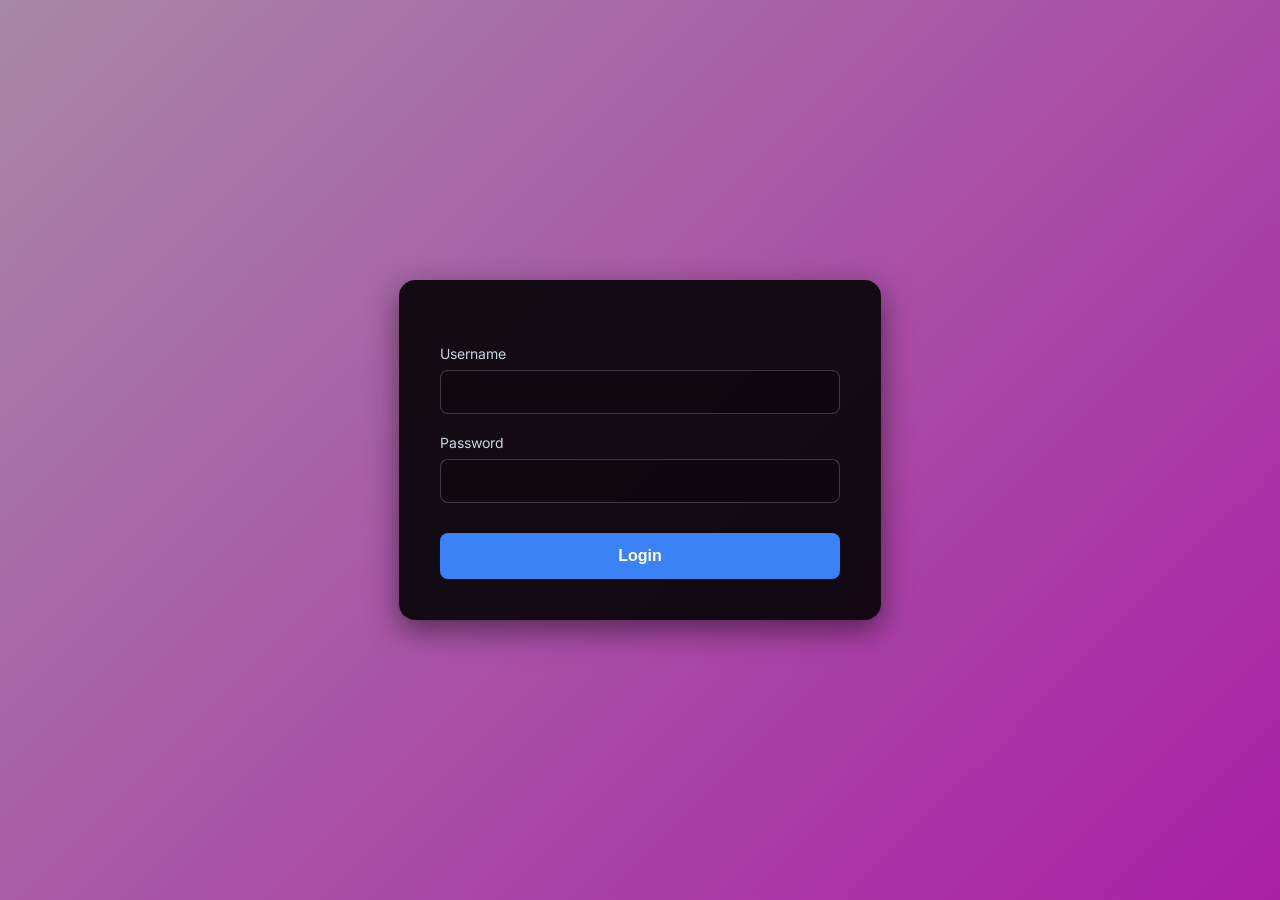
<file: index.html>
<!DOCTYPE html>
<html lang="en">

<head>
	<meta charset="UTF-8">
	<meta name="viewport" content="width=device-width, initial-scale=1.0">
	<title>Login</title>
	<style>
		@import url('https://fonts.googleapis.com/css2?family=Inter:wght@400;600&display=swap');

		body {
			margin: 0;
			padding: 0;
			display: flex;
			align-items: center;
			justify-content: center;
			height: 100vh;
			background: linear-gradient(135deg, #a887a8 0%, #aa1fa6 100%);
			font-family: 'Inter', sans-serif;
			color: #f8fafc;
		}

		.login-container {
			background: rgba(3, 3, 3, 0.897);
			backdrop-filter: blur(12px);
			padding: 40px;
			border-radius: 16px;
			box-shadow: 0 10px 30px rgba(0, 0, 0, 0.5);
			border: 1px solid rgba(65, 19, 19, 0.1);
			width: 100%;
			max-width: 400px;
			text-align: center;
		}

		h2 {
			margin-bottom: 24px;
			font-weight: 600;
			font-size: 1.5rem;
			letter-spacing: 0.5px;
		}

		.input-group {
			margin-bottom: 20px;
			text-align: left;
		}

		.input-group label {
			display: block;
			margin-bottom: 8px;
			font-size: 0.875rem;
			color: #cbd5e1;
		}

		.input-group input {
			width: 100%;
			padding: 12px;
			border-radius: 8px;
			border: 1px solid rgba(255, 255, 255, 0.2);
			background: rgba(0, 0, 0, 0.2);
			color: #fff;
			font-size: 1rem;
			box-sizing: border-box;
			transition: all 0.3s ease;
		}

		.input-group input:focus {
			outline: none;
			border-color: #000000;
			box-shadow: 0 0 10px rgba(59, 130, 246, 0.5);
			background: rgba(0, 0, 0, 0.3);
		}

		.login-btn {
			width: 100%;
			padding: 14px;
			margin-top: 10px;
			border-radius: 8px;
			border: none;
			background: #3b82f6;
			color: #fff;
			font-size: 1rem;
			font-weight: 600;
			cursor: pointer;
			transition: background 0.3s ease, transform 0.1s ease;
		}

		.login-btn:hover {
			background: #2563eb;
		}

		.login-btn:active {
			transform: scale(0.98);
		}

		.error-message {
			color: #ef4444;
			font-size: 0.875rem;
			margin-top: 16px;
			display: none;
			background: rgba(239, 68, 68, 0.1);
			padding: 10px;
			border-radius: 6px;
			border: 1px solid rgba(239, 68, 68, 0.2);
		}

		.sweet-overlay {
			display: none;
			position: fixed;
			inset: 0;
			background: rgba(0,0,0,0.75);
			backdrop-filter: blur(6px);
			z-index: 999;
			align-items: center;
			justify-content: center;
		}
		.sweet-overlay.show {
			display: flex;
		}
		.sweet-box {
			background: rgba(20, 10, 30, 0.95);
			border: 1px solid rgba(255, 105, 180, 0.4);
			border-radius: 20px;
			padding: 36px 32px;
			max-width: 360px;
			width: 90%;
			text-align: center;
			box-shadow: 0 0 40px rgba(255, 105, 180, 0.3);
			animation: popIn 0.4s cubic-bezier(0.175, 0.885, 0.32, 1.275);
		}
		@keyframes popIn {
			from { transform: scale(0.7); opacity: 0; }
			to   { transform: scale(1);   opacity: 1; }
		}
		.sweet-emoji {
			font-size: 2.5rem;
			margin-bottom: 14px;
		}
		.sweet-msg {
			font-size: 1.05rem;
			line-height: 1.6;
			color: #fce4ff;
			margin-bottom: 24px;
			font-style: italic;
		}
		.ask-btn {
			padding: 12px 28px;
			border-radius: 30px;
			border: none;
			background: linear-gradient(135deg, #ff69b4, #a855f7);
			color: #fff;
			font-size: 1rem;
			font-weight: 600;
			cursor: pointer;
			transition: transform 0.2s ease, box-shadow 0.2s ease;
			box-shadow: 0 4px 20px rgba(255, 105, 180, 0.5);
		}
		.ask-btn:hover {
			transform: scale(1.06);
			box-shadow: 0 6px 28px rgba(255, 105, 180, 0.7);
		}
	</style>
</head>

<body>

	<!-- Sweet message overlay after 2 wrong attempts -->
	<div class="sweet-overlay" id="sweetOverlay">
		<div class="sweet-box">
			<div class="sweet-emoji">😄💕</div>
			<p class="sweet-msg">"Innikku un day, so unna tease pannama irukken... just today!"</p>
			<button class="ask-btn" onclick="location.reload()">Ask your brother 🤙</button>
		</div>
	</div>

	<div class="login-container">
		<h2></h2>
		<form id="loginForm">
			<div class="input-group">
				<label for="username">Username</label>
				<input type="text" id="username" required autocomplete="off">
			</div>
			<div class="input-group">
				<label for="password">Password</label>
				<input type="password" id="password" required autocomplete="off">
			</div>
			<button type="submit" class="login-btn">Login</button>
			<div id="errorMessage" class="error-message">Invalid username or password</div>
		</form>
	</div>

	<script>
		let failCount = 0;

		document.getElementById('loginForm').addEventListener('submit', function (e) {
			e.preventDefault();
			const user = document.getElementById('username').value;
			const pass = document.getElementById('password').value;

			if (user === 'simley_girl' && pass === 'Rohini') {
				document.body.style.transition = 'opacity 1s ease-in-out';
				document.body.style.opacity = '0';
				setTimeout(() => {
					window.location.href = 'cake.html';
				}, 1000);
			} else {
				failCount++;
				if (failCount >= 2) {
					// Show sweet teasing overlay
					document.getElementById('sweetOverlay').classList.add('show');
				} else {
					const errorEl = document.getElementById('errorMessage');
					errorEl.style.display = 'block';
					setTimeout(() => { errorEl.style.display = 'none'; }, 3000);
				}
			}
		});
	</script>
</body>

</html>
</file>
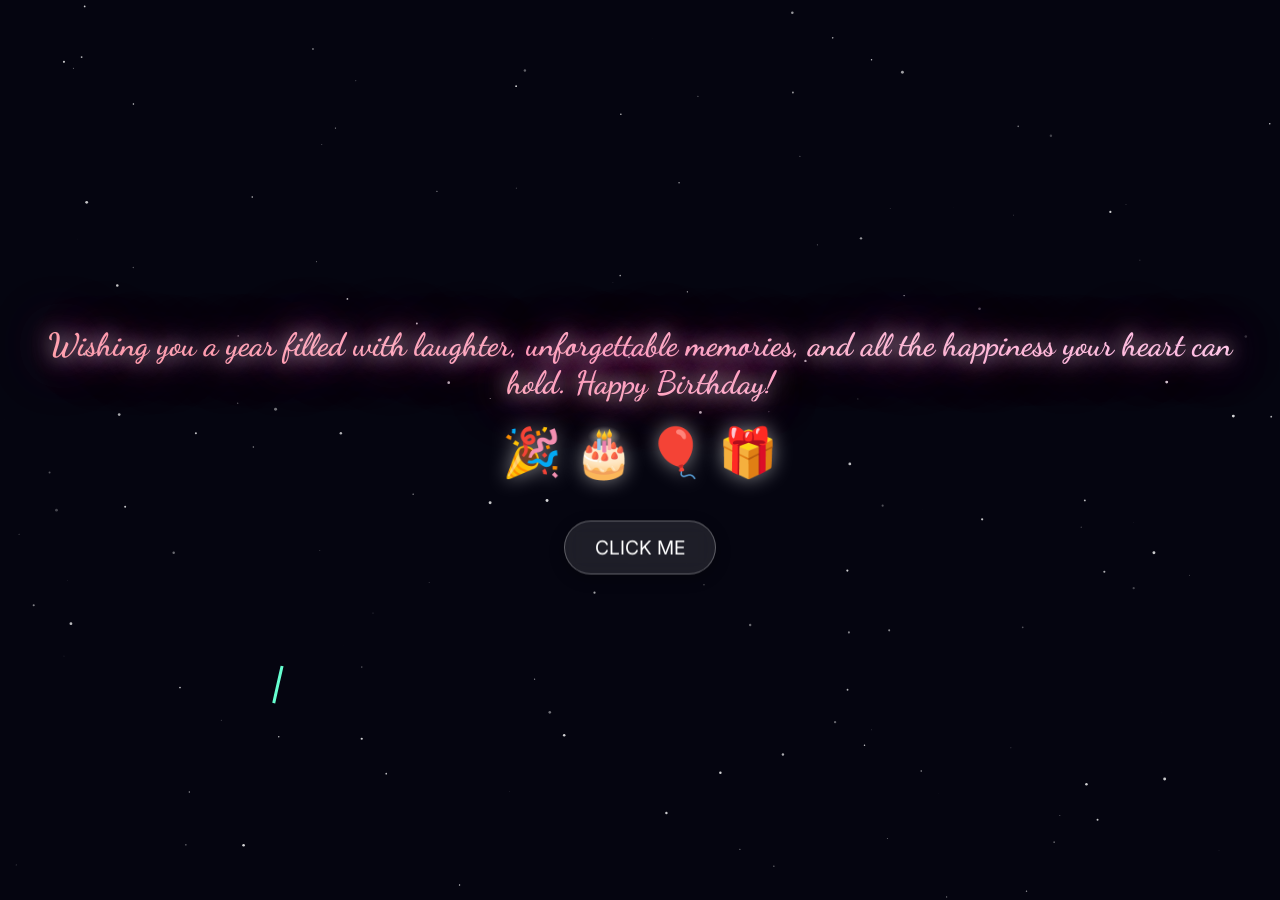
<file: birthday.html>
<!DOCTYPE html>
<html lang="en">

<head>
    <meta charset="UTF-8">
    <meta name="viewport" content="width=device-width, initial-scale=1.0">
    <title>Happy Birthday!</title>
    <style>
        @import url('https://fonts.googleapis.com/css2?family=Dancing+Script:wght@700&family=Inter:wght@400;600&display=swap');

        body,
        html {
            margin: 0;
            padding: 0;
            width: 100%;
            height: 100%;
            background-color: #050510;
            overflow: hidden;
            font-family: 'Inter', sans-serif;
            color: white;
            opacity: 0;
            animation: fadeIn 1.5s ease-in-out forwards;
        }

        @keyframes fadeIn {
            to {
                opacity: 1;
            }
        }

        canvas {
            display: block;
            position: absolute;
            top: 0;
            left: 0;
            z-index: 1;
        }

        .content {
            position: absolute;
            top: 50%;
            left: 50%;
            transform: translate(-50%, -50%);
            z-index: 2;
            text-align: center;
            pointer-events: none;
            width: 100%;
        }

        .title {
            font-family: 'Dancing Script', cursive;
            font-size: 2rem;
            margin: 0;
            text-shadow: 0 0 20px rgba(255, 255, 255, 0.8), 0 0 40px rgba(255, 105, 180, 0.8), 0 0 60px rgba(255, 105, 180, 0.6);
            animation: float 4s ease-in-out infinite, pulse 3s infinite alternate;
            background: -webkit-linear-gradient(45deg, #ff9a9e 0%, #fecfef 99%, #fecfef 100%);
            -webkit-background-clip: text;
            -webkit-text-fill-color: transparent;
            padding: 0 20px;
        }

        .emojis {
            font-size: 3rem;
            margin-top: 20px;
            text-shadow: 0 0 20px rgba(255, 255, 255, 0.5);
            animation: float 4s ease-in-out infinite reverse;
        }

        @keyframes float {
            0% {
                transform: translateY(0px);
            }

            50% {
                transform: translateY(-15px);
            }

            100% {
                transform: translateY(0px);
            }
        }

        @keyframes pulse {
            0% {
                filter: brightness(1);
            }

            100% {
                filter: brightness(1.3);
            }
        }

        .btn-continue {
            pointer-events: auto;
            margin-top: 40px;
            display: inline-block;
            padding: 14px 30px;
            font-size: 1.2rem;
            color: #fff;
            background: rgba(255, 255, 255, 0.1);
            border: 1px solid rgba(255, 255, 255, 0.3);
            border-radius: 30px;
            text-decoration: none;
            backdrop-filter: blur(10px);
            transition: all 0.3s ease;
            box-shadow: 0 4px 15px rgba(0, 0, 0, 0.3);
            opacity: 0;
            animation: fadeInBtn 1s ease-in-out 3s forwards;
        }

        .btn-continue:hover {
            background: rgba(255, 255, 255, 0.2);
            transform: scale(1.05);
            box-shadow: 0 0 20px rgba(255, 255, 255, 0.4);
        }

        @keyframes fadeInBtn {
            to {
                opacity: 1;
            }
        }

        @media (max-width: 768px) {
            .title {
                font-size: 2rem;
            }

            .emojis {
                font-size: 2rem;
            }
        }
    </style>
</head>

<body>

    <canvas id="fireworksCanvas"></canvas>

    <div class="content">
        <h1 class="title">Wishing you a year filled with laughter, unforgettable memories, and all the happiness your
            heart can hold. Happy Birthday!</h1>
        <div class="emojis">🎉 🎂 🎈 🎁</div>
        <a href="carousel.html" class="btn-continue">CLICK ME</a>
    </div>

    <script>
        const canvas = document.getElementById('fireworksCanvas');
        const ctx = canvas.getContext('2d', { alpha: false });
        let width, height;

        function resize() {
            width = window.innerWidth;
            height = window.innerHeight;
            canvas.width = width;
            canvas.height = height;
        }
        window.addEventListener('resize', resize);
        resize();

        // Stars
        const stars = [];
        for (let i = 0; i < 150; i++) {
            stars.push({
                x: Math.random() * width,
                y: Math.random() * height,
                r: Math.random() * 1.5,
                alpha: Math.random(),
                speed: Math.random() * 0.02
            });
        }

        function drawStars() {
            ctx.fillStyle = '#050510';
            ctx.fillRect(0, 0, width, height); // Clear screen with sky color

            ctx.save();
            stars.forEach(star => {
                star.alpha += star.speed;
                if (star.alpha > 1 || star.alpha < 0) star.speed = -star.speed;

                ctx.beginPath();
                ctx.arc(star.x, star.y, star.r, 0, Math.PI * 2);
                ctx.fillStyle = `rgba(255, 255, 255, ${Math.abs(Math.sin(star.alpha))})`;
                ctx.fill();
            });
            ctx.restore();
        }

        // Fireworks
        const fireworks = [];
        const particles = [];

        class Firework {
            constructor() {
                this.x = Math.random() * width;
                this.y = height;
                this.targetY = height * 0.1 + Math.random() * (height * 0.4);
                this.speed = 8 + Math.random() * 6;
                this.angle = -Math.PI / 2 + (Math.random() - 0.5) * 0.5;
                this.vx = Math.cos(this.angle) * this.speed;
                this.vy = Math.sin(this.angle) * this.speed;
                this.color = `hsl(${Math.random() * 360}, 100%, 70%)`;
                this.trail = [];
                this.exploded = false;
            }

            update() {
                this.trail.push({ x: this.x, y: this.y });
                if (this.trail.length > 5) this.trail.shift();

                this.x += this.vx;
                this.y += this.vy;
                this.vy += 0.15; // Gravity

                if (this.vy >= 0 || this.y <= this.targetY) {
                    this.exploded = true;
                    this.explode();
                }
            }

            draw() {
                ctx.beginPath();
                if (this.trail.length > 0) {
                    ctx.moveTo(this.trail[0].x, this.trail[0].y);
                    for (let i = 1; i < this.trail.length; i++) {
                        ctx.lineTo(this.trail[i].x, this.trail[i].y);
                    }
                }
                ctx.strokeStyle = this.color;
                ctx.lineWidth = 3;
                ctx.stroke();
            }

            explode() {
                const count = 80 + Math.random() * 60;
                for (let i = 0; i < count; i++) {
                    particles.push(new Particle(this.x, this.y, this.color));
                }
            }
        }

        class Particle {
            constructor(x, y, color) {
                this.x = x;
                this.y = y;
                this.trail = [];
                const angle = Math.random() * Math.PI * 2;
                const speed = Math.random() * 8 + 2;
                this.vx = Math.cos(angle) * speed;
                this.vy = Math.sin(angle) * speed;
                this.color = color;
                this.alpha = 1;
                this.decay = 0.01 + Math.random() * 0.02;
                this.friction = 0.95;
                this.gravity = 0.2;
            }

            update() {
                this.trail.push({ x: this.x, y: this.y });
                if (this.trail.length > 6) this.trail.shift();

                this.vx *= this.friction;
                this.vy *= this.friction;
                this.vy += this.gravity;
                this.x += this.vx;
                this.y += this.vy;
                this.alpha -= this.decay;
            }

            draw() {
                ctx.globalCompositeOperation = 'lighter';
                ctx.beginPath();
                if (this.trail.length > 0) {
                    ctx.moveTo(this.trail[0].x, this.trail[0].y);
                    for (let i = 1; i < this.trail.length; i++) {
                        ctx.lineTo(this.trail[i].x, this.trail[i].y);
                    }
                }
                ctx.strokeStyle = `rgba(${this.hexToRgb(this.color)}, ${this.alpha})`;
                ctx.lineWidth = 2;
                ctx.stroke();
                ctx.globalCompositeOperation = 'source-over';
            }

            hexToRgb(hsl) {
                // Since color is HSL string, we can just use the HSL in rgba by passing alpha differently,
                // but canvas strokeStyle accepts hsla directly! Let's modify:
                return this.color.replace(')', `, ${this.alpha})`).replace('hsl', 'hsla');
            }
        }

        function loop() {
            requestAnimationFrame(loop);

            // Draw background and stars
            drawStars();

            // Randomly launch fireworks
            if (Math.random() < 0.05 && fireworks.length < 5) {
                fireworks.push(new Firework());
            }

            for (let i = fireworks.length - 1; i >= 0; i--) {
                fireworks[i].update();
                fireworks[i].draw();
                if (fireworks[i].exploded) {
                    fireworks.splice(i, 1);
                }
            }

            for (let i = particles.length - 1; i >= 0; i--) {
                particles[i].update();
                // Custom draw for particles to use hsla
                ctx.globalCompositeOperation = 'lighter';
                ctx.beginPath();
                if (particles[i].trail.length > 0) {
                    ctx.moveTo(particles[i].trail[0].x, particles[i].trail[0].y);
                    for (let j = 1; j < particles[i].trail.length; j++) {
                        ctx.lineTo(particles[i].trail[j].x, particles[i].trail[j].y);
                    }
                }
                const colorBase = particles[i].color.substring(4, particles[i].color.length - 1);
                ctx.strokeStyle = `hsla(${colorBase}, ${particles[i].alpha})`;
                ctx.lineWidth = 2.5;
                ctx.stroke();
                ctx.globalCompositeOperation = 'source-over';

                if (particles[i].alpha <= 0) {
                    particles.splice(i, 1);
                }
            }
        }

        loop();
    </script>
</body>

</html>
</file>
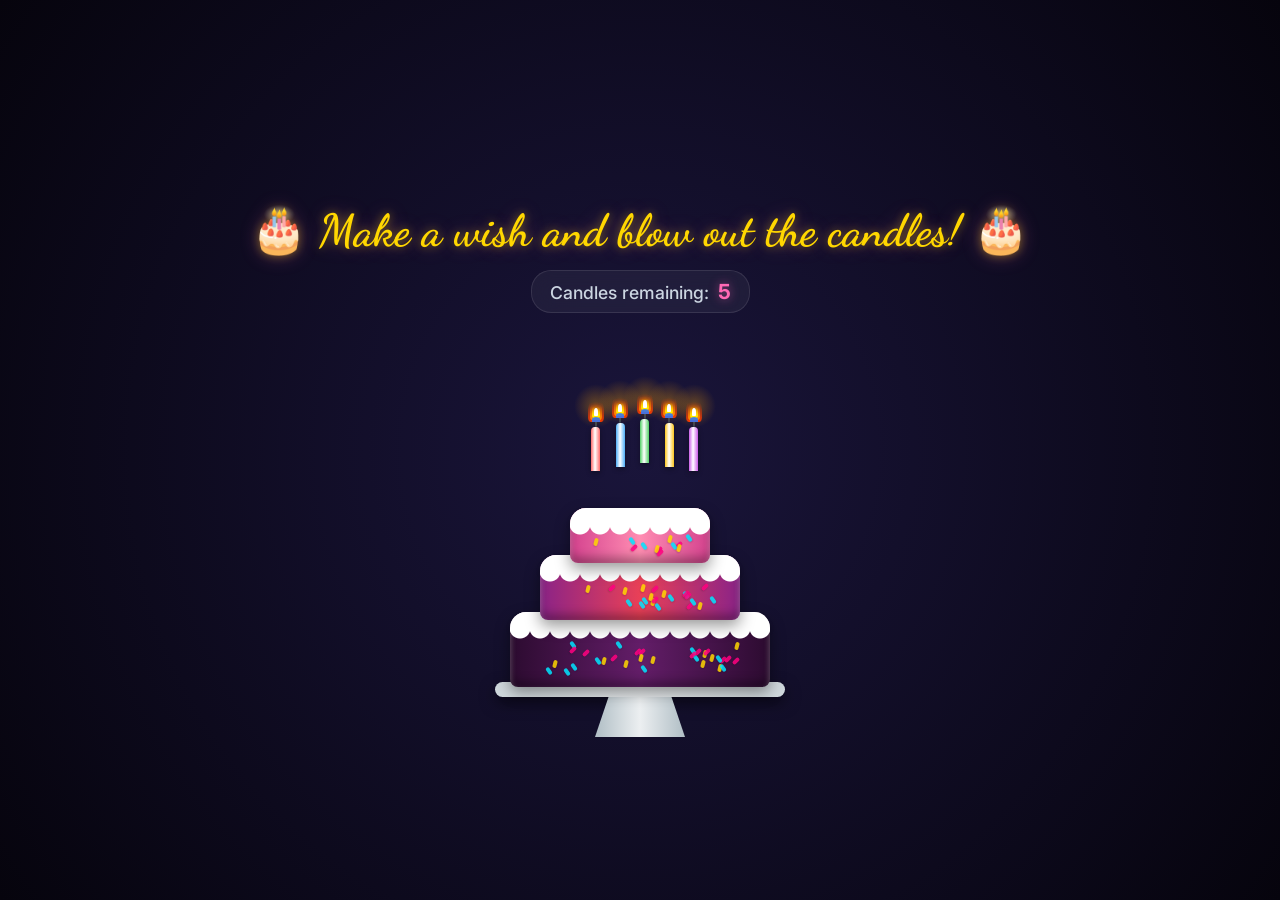
<file: cake.html>
<!DOCTYPE html>
<html lang="en">

<head>
    <meta charset="UTF-8">
    <meta name="viewport" content="width=device-width, initial-scale=1.0">
    <title>🎂 Make a Wish! 🎂</title>
    <meta name="description" content="Make a wish and blow out the candles on your virtual birthday cake! Click or touch the flames to extinguish them.">
    <link rel="stylesheet" href="cake.css">
</head>

<body>
    <main class="cake-page" id="main-content">
        <header class="header" id="page-header">
            <h1 class="title" id="cake-heading">🎂 Make a wish and blow out the candles! 🎂</h1>
            <div class="counter-display" id="counter-box">
                Candles remaining: <span id="lit-count">0</span>
            </div>
        </header>

        <section class="cake-area" id="interactive-cake-area" aria-label="Birthday Cake">
            <div class="cake" id="birthday-cake">
                
                <!-- Top Tier of the Cake -->
                <div class="cake-tier tier-top" id="tier-3">
                    <div class="frosting"></div>
                    <div class="sprinkles-container" id="sprinkles-top"></div>
                    <!-- Container for dynamically generated candles -->
                    <div class="candles-container" id="candles-container"></div>
                </div>

                <!-- Middle Tier of the Cake -->
                <div class="cake-tier tier-middle" id="tier-2">
                    <div class="frosting"></div>
                    <div class="sprinkles-container" id="sprinkles-middle"></div>
                </div>

                <!-- Bottom Tier of the Cake -->
                <div class="cake-tier tier-bottom" id="tier-1">
                    <div class="frosting"></div>
                    <div class="sprinkles-container" id="sprinkles-bottom"></div>
                </div>

            </div>
            
            <!-- Cake Stand base -->
            <div class="cake-stand" id="cake-base-stand"></div>
        </section>
    </main>

    <script>
        document.addEventListener('DOMContentLoaded', () => {
            // Configuration: Make the number of candles easy to change
            const CANDLE_COUNT = 5;

            const candlesContainer = document.getElementById('candles-container');
            const litCountDisplay = document.getElementById('lit-count');

            let remainingLit = CANDLE_COUNT;
            litCountDisplay.textContent = remainingLit;

            // Generate sprinkles dynamically on all cake tiers
            const generateSprinkles = (containerId, count) => {
                const container = document.getElementById(containerId);
                if (!container) return;
                for (let i = 0; i < count; i++) {
                    const sprinkle = document.createElement('div');
                    sprinkle.className = 'sprinkle';
                    sprinkle.style.left = `${Math.random() * 80 + 10}%`;
                    sprinkle.style.top = `${Math.random() * 50 + 25}%`;
                    container.appendChild(sprinkle);
                }
            };

            generateSprinkles('sprinkles-top', 12);
            generateSprinkles('sprinkles-middle', 22);
            generateSprinkles('sprinkles-bottom', 32);

            // Palette of colorful candle body themes
            const candleColors = [
                '#ff6b6b', // Coral
                '#4dadf7', // Blue
                '#51cf66', // Green
                '#fcc419', // Yellow
                '#cc5de8', // Purple
                '#ff922b', // Orange
            ];

            // Build and position candles on the top tier surface
            for (let i = 0; i < CANDLE_COUNT; i++) {
                const candle = document.createElement('div');
                candle.className = 'candle';
                candle.id = `candle-${i + 1}`;

                // Positioning calculation to space candles evenly in a realistic 3D arc
                let leftPercent;
                if (CANDLE_COUNT === 1) {
                    leftPercent = 50;
                } else {
                    leftPercent = 15 + (70 / (CANDLE_COUNT - 1)) * i;
                }

                // Create a slight curved vertical offset for a round, volumetric appearance
                const mid = (CANDLE_COUNT - 1) / 2;
                const distanceFromCenter = Math.abs(i - mid);
                // Lower the outer candles slightly (up to 8px) to match the ellipse curvature
                const verticalOffset = distanceFromCenter * (8 / (mid || 1));

                candle.style.left = `${leftPercent}%`;
                // Position candles slightly higher than the top border of the top tier, matching the arc
                candle.style.bottom = `${45 - verticalOffset}px`;

                // Assign random pastel colors from the palette to the candle bodies
                const themeColor = candleColors[i % candleColors.length];
                candle.style.setProperty('--candle-color', themeColor);

                // Create candle inner components: flame with glowing layers, wick, and smoke puff element
                candle.innerHTML = `
                    <div class="flame" id="flame-${i + 1}" role="button" aria-label="Candle flame ${i + 1}, click to extinguish">
                        <div class="flame-red"></div>
                        <div class="flame-orange"></div>
                        <div class="flame-yellow"></div>
                        <div class="flame-white"></div>
                        <div class="flame-blue"></div>
                    </div>
                    <div class="wick" id="wick-${i + 1}"></div>
                    <div class="smoke" id="smoke-${i + 1}"></div>
                `;

                const flame = candle.querySelector('.flame');
                const smoke = candle.querySelector('.smoke');

                // Function to extinguish the candle
                const extinguish = () => {
                    if (flame.classList.contains('extinguished')) return;

                    // Add transition classes and disable touch/click events
                    flame.classList.add('extinguished');
                    flame.style.pointerEvents = 'none';
                    smoke.classList.add('active');

                    // Decrement counting state
                    remainingLit--;
                    litCountDisplay.textContent = remainingLit;

                    // Check if all candles are blown out
                    if (remainingLit === 0) {
                        setTimeout(() => {
                            window.location.href = "birthday.html";
                        }, 1000);
                    }
                };

                // Add event listeners for modern responsive touch and mouse inputs
                flame.addEventListener('click', extinguish);
                flame.addEventListener('touchstart', (event) => {
                    event.preventDefault(); // Prevents double click on mobile devices
                    extinguish();
                });

                candlesContainer.appendChild(candle);
            }
        });
    </script>
</body>

</html>
</file>
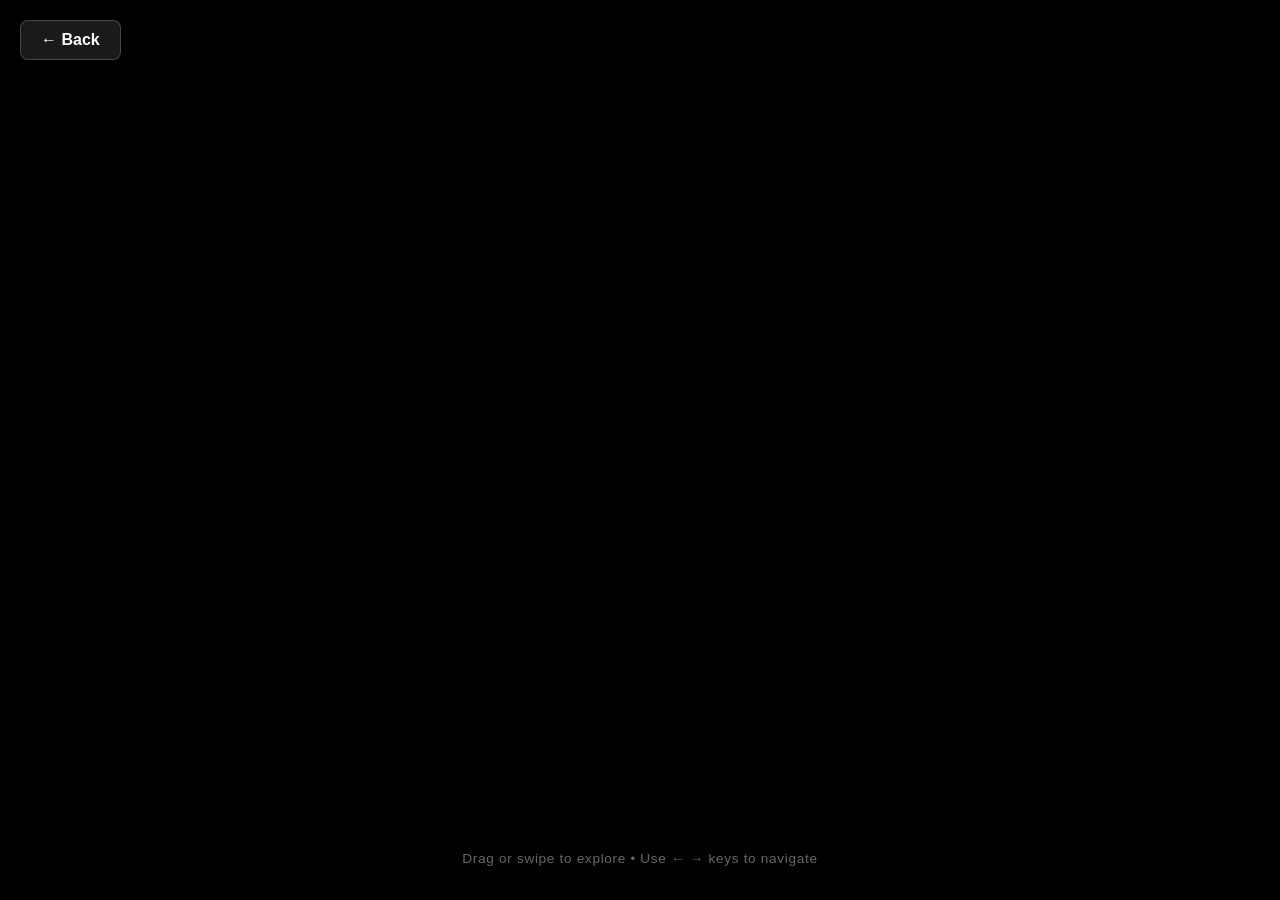
<file: circle.html>
<!DOCTYPE html>
<html lang="en">

<head>
  <meta charset="UTF-8">
  <meta name="viewport" content="width=device-width, initial-scale=1.0">
  <title>Circular Gallery</title>
  <link rel="stylesheet" href="circle.css">
  <style>
    body,
    html {
      margin: 0;
      padding: 0;
      width: 100%;
      height: 100%;
      overflow: hidden;
      background-color: #000;
      font-family: sans-serif;
    }

    .circular-gallery {
      width: 100%;
      height: 100%;
      outline: none;
    }


    .back-btn {
      position: absolute;
      top: 20px;
      left: 20px;
      padding: 10px 20px;
      background: rgba(255, 255, 255, 0.1);
      color: #fff;
      text-decoration: none;
      border-radius: 8px;
      font-family: sans-serif;
      font-weight: 600;
      backdrop-filter: blur(5px);
      border: 1px solid rgba(255, 255, 255, 0.2);
      transition: all 0.3s ease;
      z-index: 1000;
      font-size: 1rem;
    }

    .back-btn:hover {
      background: rgba(255, 255, 255, 0.25);
      box-shadow: 0 0 16px rgba(255, 255, 255, 0.2);
    }

    .hint-label {
      position: absolute;
      bottom: 20px;
      left: 50%;
      transform: translateX(-50%);
      color: rgba(255, 255, 255, 0.4);
      font-size: 0.85rem;
      pointer-events: none;
      z-index: 1000;
      letter-spacing: 0.05em;
    }

    /* Mobile responsive */
    @media (max-width: 768px) {
      .back-btn {
        top: 12px;
        left: 12px;
        padding: 8px 14px;
        font-size: 0.85rem;
      }

      .hint-label {
        font-size: 0.75rem;
        bottom: 14px;
      }
    }

    @media (max-width: 480px) {
      .back-btn {
        top: 10px;
        left: 10px;
        padding: 6px 12px;
        font-size: 0.8rem;
      }
    }
  </style>
</head>

<body>
  <a href="carousel.html" class="back-btn">&#8592; Back</a>
  <div id="gallery" class="circular-gallery" tabindex="0" role="region"
    aria-label="Circular image gallery. Use left and right arrow keys to navigate."></div>
  <p class="hint-label">Drag or swipe to explore &bull; Use ← → keys to navigate</p>

  <script type="module">
    import { Camera, Mesh, Plane, Program, Renderer, Texture, Transform } from 'https://esm.sh/ogl@1.0.11';

    function debounce(func, wait) {
      let timeout;
      return function (...args) {
        clearTimeout(timeout);
        timeout = setTimeout(() => func.apply(this, args), wait);
      };
    }

    function lerp(p1, p2, t) {
      return p1 + (p2 - p1) * t;
    }

    function autoBind(instance) {
      const proto = Object.getPrototypeOf(instance);
      Object.getOwnPropertyNames(proto).forEach(key => {
        if (key !== 'constructor' && typeof instance[key] === 'function') {
          instance[key] = instance[key].bind(instance);
        }
      });
    }

    const DEFAULT_FONT = 'bold 30px Figtree';
    const DEFAULT_FONT_URL = 'https://fonts.googleapis.com/css2?family=Figtree:wght@400;700&display=swap';

    function deriveFontFamilyFromUrl(url) {
      const fileName = (url.split('/').pop() || 'custom-font').split('?')[0];
      const base = fileName.replace(/\.(woff2?|ttf|otf|eot)$/i, '');
      return base.replace(/[^a-zA-Z0-9-_ ]/g, '').trim() || 'CircularGalleryFont';
    }

    async function loadFontFromStylesheet(url) {
      const response = await fetch(url);
      if (!response.ok) throw new Error(`Failed to fetch font stylesheet (${response.status})`);
      const cssText = await response.text();
      const faceBlocks = cssText.match(/@font-face\s*{[^}]*}/g) || [];
      let family = null;
      const fontFaces = [];
      for (const block of faceBlocks) {
        const familyMatch = block.match(/font-family:\s*['"]?([^;'"]+)['"]?/);
        const urlMatch = block.match(/url\(\s*['"]?([^'")]+)['"]?\s*\)/);
        if (!familyMatch || !urlMatch) continue;
        family = familyMatch[1].trim();
        const descriptors = {};
        const weightMatch = block.match(/font-weight:\s*([^;]+);/);
        const styleMatch = block.match(/font-style:\s*([^;]+);/);
        const rangeMatch = block.match(/unicode-range:\s*([^;]+);/);
        if (weightMatch) descriptors.weight = weightMatch[1].trim();
        if (styleMatch) descriptors.style = styleMatch[1].trim();
        if (rangeMatch) descriptors.unicodeRange = rangeMatch[1].trim();
        fontFaces.push(new FontFace(family, `url(${urlMatch[1]})`, descriptors));
      }
      if (!family) throw new Error('No @font-face rule found in the stylesheet');
      await Promise.allSettled(
        fontFaces.map(async face => {
          await face.load();
          document.fonts.add(face);
        })
      );
      return family;
    }

    async function loadFontFromFile(url) {
      const family = deriveFontFamilyFromUrl(url);
      const fontFace = new FontFace(family, `url(${url})`);
      await fontFace.load();
      document.fonts.add(fontFace);
      return family;
    }

    async function loadCustomFont(fontUrl) {
      const isStylesheet = fontUrl.includes('fonts.googleapis.com') || /\.css(\?.*)?$/i.test(fontUrl);
      return isStylesheet ? loadFontFromStylesheet(fontUrl) : loadFontFromFile(fontUrl);
    }

    async function resolveFont(font, fontUrl) {
      const effectiveUrl = fontUrl || (font === DEFAULT_FONT ? DEFAULT_FONT_URL : null);
      if (!effectiveUrl) {
        if (document.fonts && document.fonts.load) {
          try {
            await document.fonts.load(font);
            await document.fonts.ready;
          } catch { }
        }
        return font;
      }
      try {
        const family = await loadCustomFont(effectiveUrl);
        const sizeMatch = font.match(/^\s*(.*?\d+px)/);
        const prefix = sizeMatch ? sizeMatch[1].trim() : 'bold 30px';
        const resolved = `${prefix} "${family}"`;
        if (document.fonts && document.fonts.load) {
          try {
            await document.fonts.load(resolved);
          } catch { }
        }
        return resolved;
      } catch (error) {
        console.error('CircularGallery: unable to load font', error);
        return font;
      }
    }

    function getFontSize(font) {
      const match = font.match(/(\d+)px/);
      return match ? parseInt(match[1], 10) : 30;
    }

    function createTextTexture(gl, text, font = 'bold 30px monospace', color = 'black') {
      const canvas = document.createElement('canvas');
      const context = canvas.getContext('2d');
      context.font = font;
      const metrics = context.measureText(text);
      const textWidth = Math.ceil(metrics.width);
      const textHeight = Math.ceil(getFontSize(font) * 1.2);
      canvas.width = textWidth + 20;
      canvas.height = textHeight + 20;
      context.font = font;
      context.fillStyle = color;
      context.textBaseline = 'middle';
      context.textAlign = 'center';
      context.clearRect(0, 0, canvas.width, canvas.height);
      context.fillText(text, canvas.width / 2, canvas.height / 2);
      const texture = new Texture(gl, { generateMipmaps: false });
      texture.image = canvas;
      return { texture, width: canvas.width, height: canvas.height };
    }

    class Title {
      constructor({ gl, plane, renderer, text, textColor = '#545050', font = '30px sans-serif' }) {
        autoBind(this);
        this.gl = gl;
        this.plane = plane;
        this.renderer = renderer;
        this.text = text;
        this.textColor = textColor;
        this.font = font;
        this.createMesh();
      }
      createMesh() {
        const { texture, width, height } = createTextTexture(this.gl, this.text, this.font, this.textColor);
        const geometry = new Plane(this.gl);
        const program = new Program(this.gl, {
          vertex: `
            attribute vec3 position;
            attribute vec2 uv;
            uniform mat4 modelViewMatrix;
            uniform mat4 projectionMatrix;
            varying vec2 vUv;
            void main() {
              vUv = uv;
              gl_Position = projectionMatrix * modelViewMatrix * vec4(position, 1.0);
            }
          `,
          fragment: `
            precision highp float;
            uniform sampler2D tMap;
            varying vec2 vUv;
            void main() {
              vec4 color = texture2D(tMap, vUv);
              if (color.a < 0.1) discard;
              gl_FragColor = color;
            }
          `,
          uniforms: { tMap: { value: texture } },
          transparent: true
        });
        this.mesh = new Mesh(this.gl, { geometry, program });
        const aspect = width / height;
        const textHeight = this.plane.scale.y * 0.15;
        const textWidth = textHeight * aspect;
        this.mesh.scale.set(textWidth, textHeight, 1);
        this.mesh.position.y = -this.plane.scale.y * 0.5 - textHeight * 0.5 - 0.05;
        this.mesh.setParent(this.plane);
      }
    }

    class Media {
      constructor({ geometry, gl, image, index, length, renderer, scene, screen, text, viewport, bend, textColor, borderRadius = 0, font }) {
        this.extra = 0;
        this.geometry = geometry;
        this.gl = gl;
        this.image = image;
        this.index = index;
        this.length = length;
        this.renderer = renderer;
        this.scene = scene;
        this.screen = screen;
        this.text = text;
        this.viewport = viewport;
        this.bend = bend;
        this.textColor = textColor;
        this.borderRadius = borderRadius;
        this.font = font;
        this.createShader();
        this.createMesh();
        this.createTitle();
        this.onResize();
      }
      createShader() {
        const texture = new Texture(this.gl, { generateMipmaps: true });
        this.program = new Program(this.gl, {
          depthTest: false,
          depthWrite: false,
          vertex: `
            precision highp float;
            attribute vec3 position;
            attribute vec2 uv;
            uniform mat4 modelViewMatrix;
            uniform mat4 projectionMatrix;
            uniform float uTime;
            uniform float uSpeed;
            varying vec2 vUv;
            void main() {
              vUv = uv;
              vec3 p = position;
              p.z = (sin(p.x * 4.0 + uTime) * 1.5 + cos(p.y * 2.0 + uTime) * 1.5) * (0.1 + uSpeed * 0.5);
              gl_Position = projectionMatrix * modelViewMatrix * vec4(p, 1.0);
            }
          `,
          fragment: `
            precision highp float;
            uniform vec2 uImageSizes;
            uniform vec2 uPlaneSizes;
            uniform sampler2D tMap;
            uniform float uBorderRadius;
            uniform float uHover;
            varying vec2 vUv;
            
            float roundedBoxSDF(vec2 p, vec2 b, float r) {
              vec2 d = abs(p) - b;
              return length(max(d, vec2(0.0))) + min(max(d.x, d.y), 0.0) - r;
            }
            
            void main() {
              vec2 ratio = vec2(
                min((uPlaneSizes.x / uPlaneSizes.y) / (uImageSizes.x / uImageSizes.y), 1.0),
                min((uPlaneSizes.y / uPlaneSizes.x) / (uImageSizes.y / uImageSizes.x), 1.0)
              );
              vec2 uv = vec2(
                vUv.x * ratio.x + (1.0 - ratio.x) * 0.5,
                vUv.y * ratio.y + (1.0 - ratio.y) * 0.5
              );
              vec4 color = texture2D(tMap, uv);
              
              // Hover: brighten image and add warm color tint
              vec3 hoverColor = color.rgb * (1.0 + uHover * 0.45);
              hoverColor += vec3(uHover * 0.08, uHover * 0.04, uHover * 0.0);
              
              // Glow edge on hover
              float edgeDist = roundedBoxSDF(vUv - 0.5, vec2(0.5 - uBorderRadius - 0.01), uBorderRadius);
              float glowAlpha = smoothstep(0.02, 0.0, edgeDist) * uHover * 0.7;
              hoverColor = mix(hoverColor, vec3(1.0, 0.85, 0.4), glowAlpha);
              
              float d = roundedBoxSDF(vUv - 0.5, vec2(0.5 - uBorderRadius), uBorderRadius);
              float edgeSmooth = 0.002;
              float alpha = 1.0 - smoothstep(-edgeSmooth, edgeSmooth, d);
              
              gl_FragColor = vec4(hoverColor, alpha);
            }
          `,
          uniforms: {
            tMap: { value: texture },
            uPlaneSizes: { value: [0, 0] },
            uImageSizes: { value: [0, 0] },
            uSpeed: { value: 0 },
            uTime: { value: 100 * Math.random() },
            uBorderRadius: { value: this.borderRadius },
            uHover: { value: 0 }
          },
          transparent: true
        });
        const img = new Image();
        if (this.image.startsWith('http')) {
          img.crossOrigin = 'anonymous';
        }
        img.src = this.image;
        img.onload = () => {
          texture.image = img;
          this.program.uniforms.uImageSizes.value = [img.naturalWidth, img.naturalHeight];
        };
      }
      createMesh() {
        this.plane = new Mesh(this.gl, {
          geometry: this.geometry,
          program: this.program
        });
        this.plane.setParent(this.scene);
      }
      createTitle() {
        if (!this.text) return;
        this.title = new Title({
          gl: this.gl,
          plane: this.plane,
          renderer: this.renderer,
          text: this.text,
          textColor: this.textColor,
          font: this.font
        });
      }
      update(scroll, direction) {
        this.plane.position.x = this.x - scroll.current - this.extra;

        const x = this.plane.position.x;
        const H = this.viewport.width / 2;

        if (this.bend === 0) {
          this.plane.position.y = 0;
          this.plane.rotation.z = 0;
        } else {
          const B_abs = Math.abs(this.bend);
          const R = (H * H + B_abs * B_abs) / (2 * B_abs);
          const effectiveX = Math.min(Math.abs(x), H);

          const arc = R - Math.sqrt(R * R - effectiveX * effectiveX);
          if (this.bend > 0) {
            this.plane.position.y = -arc;
            this.plane.rotation.z = -Math.sign(x) * Math.asin(effectiveX / R);
          } else {
            this.plane.position.y = arc;
            this.plane.rotation.z = Math.sign(x) * Math.asin(effectiveX / R);
          }
        }

        this.speed = scroll.current - scroll.last;
        this.program.uniforms.uTime.value += 0.04;
        this.program.uniforms.uSpeed.value = this.speed;

        // Smoothly animate hover uniform
        const targetHover = this.isHovered ? 1.0 : 0.0;
        this.program.uniforms.uHover.value = lerp(this.program.uniforms.uHover.value, targetHover, 0.08);

        const planeOffset = this.plane.scale.x / 2;
        const viewportOffset = this.viewport.width / 2;
        this.isBefore = this.plane.position.x + planeOffset < -viewportOffset;
        this.isAfter = this.plane.position.x - planeOffset > viewportOffset;
        if (direction === 'right' && this.isBefore) {
          this.extra -= this.widthTotal;
          this.isBefore = this.isAfter = false;
        }
        if (direction === 'left' && this.isAfter) {
          this.extra += this.widthTotal;
          this.isBefore = this.isAfter = false;
        }
      }
      onResize({ screen, viewport } = {}) {
        if (screen) this.screen = screen;
        if (viewport) {
          this.viewport = viewport;
          if (this.plane.program.uniforms.uViewportSizes) {
            this.plane.program.uniforms.uViewportSizes.value = [this.viewport.width, this.viewport.height];
          }
        }
        this.scale = this.screen.height / 1500;
        this.plane.scale.y = (this.viewport.height * (900 * this.scale)) / this.screen.height;
        this.plane.scale.x = (this.viewport.width * (700 * this.scale)) / this.screen.width;
        this.plane.program.uniforms.uPlaneSizes.value = [this.plane.scale.x, this.plane.scale.y];
        this.padding = 2;
        this.width = this.plane.scale.x + this.padding;
        this.widthTotal = this.width * this.length;
        this.x = this.width * this.index;
      }
    }

    class App {
      constructor(container, { items, bend, textColor = '#ffffff', borderRadius = 0, font = 'bold 30px Figtree', scrollSpeed = 2, scrollEase = 0.05 } = {}) {
        this.container = container;
        this.scrollSpeed = scrollSpeed;
        this.scroll = { ease: scrollEase, current: 0, target: 0, last: 0 };
        this.onCheckDebounce = debounce(this.onCheck.bind(this), 200);
        this.createRenderer();
        this.createCamera();
        this.createScene();
        this.onResize();
        this.createGeometry();
        this.createMedias(items, bend, textColor, borderRadius, font);
        this.update();
        this.addEventListeners();
      }
      createRenderer() {
        this.renderer = new Renderer({ alpha: true, antialias: true, dpr: Math.min(window.devicePixelRatio || 1, 2) });
        this.gl = this.renderer.gl;
        this.gl.clearColor(0, 0, 0, 0);
        this.container.appendChild(this.gl.canvas);
      }
      createCamera() {
        this.camera = new Camera(this.gl);
        this.camera.fov = 45;
        this.camera.position.z = 20;
      }
      createScene() {
        this.scene = new Transform();
      }
      createGeometry() {
        this.planeGeometry = new Plane(this.gl, { heightSegments: 50, widthSegments: 100 });
      }
      createMedias(items, bend = 1, textColor, borderRadius, font) {
        const defaultItems = [
          { image: 'image/image1.png' },
          { image: 'image/image2.png' },
          { image: 'image/image3.png' },
          { image: 'image/image4.png' },
          { image: 'image/image5.png' },
          { image: 'image/image6.png' },
          { image: 'image/image7.png' },
          { image: 'image/image8.png' },
          { image: 'image/image9.png' },
          { image: 'image/image10.png' },
          { image: 'image/image11.png' },
          { image: 'image/image12.png' }
        ];
        const galleryItems = items && items.length ? items : defaultItems;
        this.mediasImages = galleryItems.concat(galleryItems);
        this.medias = this.mediasImages.map((data, index) => {
          return new Media({ geometry: this.planeGeometry, gl: this.gl, image: data.image, index, length: this.mediasImages.length, renderer: this.renderer, scene: this.scene, screen: this.screen, text: data.text, viewport: this.viewport, bend, textColor, borderRadius, font });
        });
      }
      onTouchDown(e) {
        this.isDown = true;
        this.scroll.position = this.scroll.current;
        this.start = e.touches ? e.touches[0].clientX : e.clientX;
      }
      onTouchMove(e) {
        if (!this.isDown) return;
        const x = e.touches ? e.touches[0].clientX : e.clientX;
        const distance = (this.start - x) * (this.scrollSpeed * 0.025);
        this.scroll.target = this.scroll.position + distance;
      }
      onTouchUp() {
        this.isDown = false;
        this.onCheck();
      }
      onWheel(e) {
        const delta = e.deltaY || e.wheelDelta || e.detail;
        this.scroll.target += (delta > 0 ? this.scrollSpeed : -this.scrollSpeed) * 0.2;
        this.onCheckDebounce();
      }
      onKeyDown(e) {
        switch (e.key) {
          case 'ArrowRight': e.preventDefault(); this.scroll.target += this.scrollSpeed * 5; this.onCheckDebounce(); break;
          case 'ArrowLeft': e.preventDefault(); this.scroll.target -= this.scrollSpeed * 5; this.onCheckDebounce(); break;
          case 'Home': e.preventDefault(); this.scroll.target = 0; this.onCheckDebounce(); break;
        }
      }
      onCheck() {
        if (!this.medias || !this.medias[0]) return;
        const width = this.medias[0].width;
        const itemIndex = Math.round(Math.abs(this.scroll.target) / width);
        const item = width * itemIndex;
        this.scroll.target = this.scroll.target < 0 ? -item : item;
      }
      onMouseHover(e) {
        if (!this.medias || !this.viewport) return;
        // Convert mouse position to viewport space
        const rect = this.container.getBoundingClientRect();
        const clientX = e.touches ? e.touches[0].clientX : e.clientX;
        const clientY = e.touches ? e.touches[0].clientY : e.clientY;
        const ndcX = ((clientX - rect.left) / rect.width) * 2 - 1;
        const ndcY = -((clientY - rect.top) / rect.height) * 2 + 1;
        const vpX = ndcX * (this.viewport.width / 2);
        const vpY = ndcY * (this.viewport.height / 2);

        this.medias.forEach(media => {
          const px = media.plane.position.x;
          const py = media.plane.position.y;
          const hw = media.plane.scale.x / 2;
          const hh = media.plane.scale.y / 2;
          media.isHovered = (
            vpX >= px - hw && vpX <= px + hw &&
            vpY >= py - hh && vpY <= py + hh
          );
        });

        // Change cursor when hovering over an image
        const anyHovered = this.medias.some(m => m.isHovered);
        this.container.style.cursor = anyHovered ? 'pointer' : 'grab';
      }
      onResize() {
        this.screen = { width: this.container.clientWidth, height: this.container.clientHeight };
        this.renderer.setSize(this.screen.width, this.screen.height);
        this.camera.perspective({ aspect: this.screen.width / this.screen.height });
        const fov = (this.camera.fov * Math.PI) / 180;
        const height = 2 * Math.tan(fov / 2) * this.camera.position.z;
        const width = height * this.camera.aspect;
        this.viewport = { width, height };
        if (this.medias) {
          this.medias.forEach(media => media.onResize({ screen: this.screen, viewport: this.viewport }));
        }
      }
      update() {
        this.scroll.current = lerp(this.scroll.current, this.scroll.target, this.scroll.ease);
        const direction = this.scroll.current > this.scroll.last ? 'right' : 'left';
        if (this.medias) {
          this.medias.forEach(media => media.update(this.scroll, direction));
        }
        this.renderer.render({ scene: this.scene, camera: this.camera });
        this.scroll.last = this.scroll.current;
        this.raf = window.requestAnimationFrame(this.update.bind(this));
      }
      addEventListeners() {
        this.boundOnResize = this.onResize.bind(this);
        this.boundOnWheel = this.onWheel.bind(this);
        this.boundOnTouchDown = this.onTouchDown.bind(this);
        this.boundOnTouchMove = this.onTouchMove.bind(this);
        this.boundOnTouchUp = this.onTouchUp.bind(this);
        this.boundOnKeyDown = this.onKeyDown.bind(this);
        this.boundOnMouseHover = this.onMouseHover.bind(this);
        window.addEventListener('resize', this.boundOnResize);
        window.addEventListener('wheel', this.boundOnWheel);
        window.addEventListener('mousedown', this.boundOnTouchDown);
        window.addEventListener('mousemove', this.boundOnTouchMove);
        window.addEventListener('mousemove', this.boundOnMouseHover);
        window.addEventListener('mouseup', this.boundOnTouchUp);
        window.addEventListener('touchstart', this.boundOnTouchDown);
        window.addEventListener('touchmove', this.boundOnTouchMove);
        window.addEventListener('touchend', this.boundOnTouchUp);
        this.container?.addEventListener('keydown', this.boundOnKeyDown);
      }
    }

    const container = document.getElementById('gallery');
    resolveFont('bold 30px Figtree', null).then(resolvedFont => {
      new App(container, {
        bend: 3,
        textColor: '#ffffff',
        borderRadius: 0.05,
        font: resolvedFont,
        scrollSpeed: 2,
        scrollEase: 0.05
      });
    });
  </script>
</body>

</html>
</file>
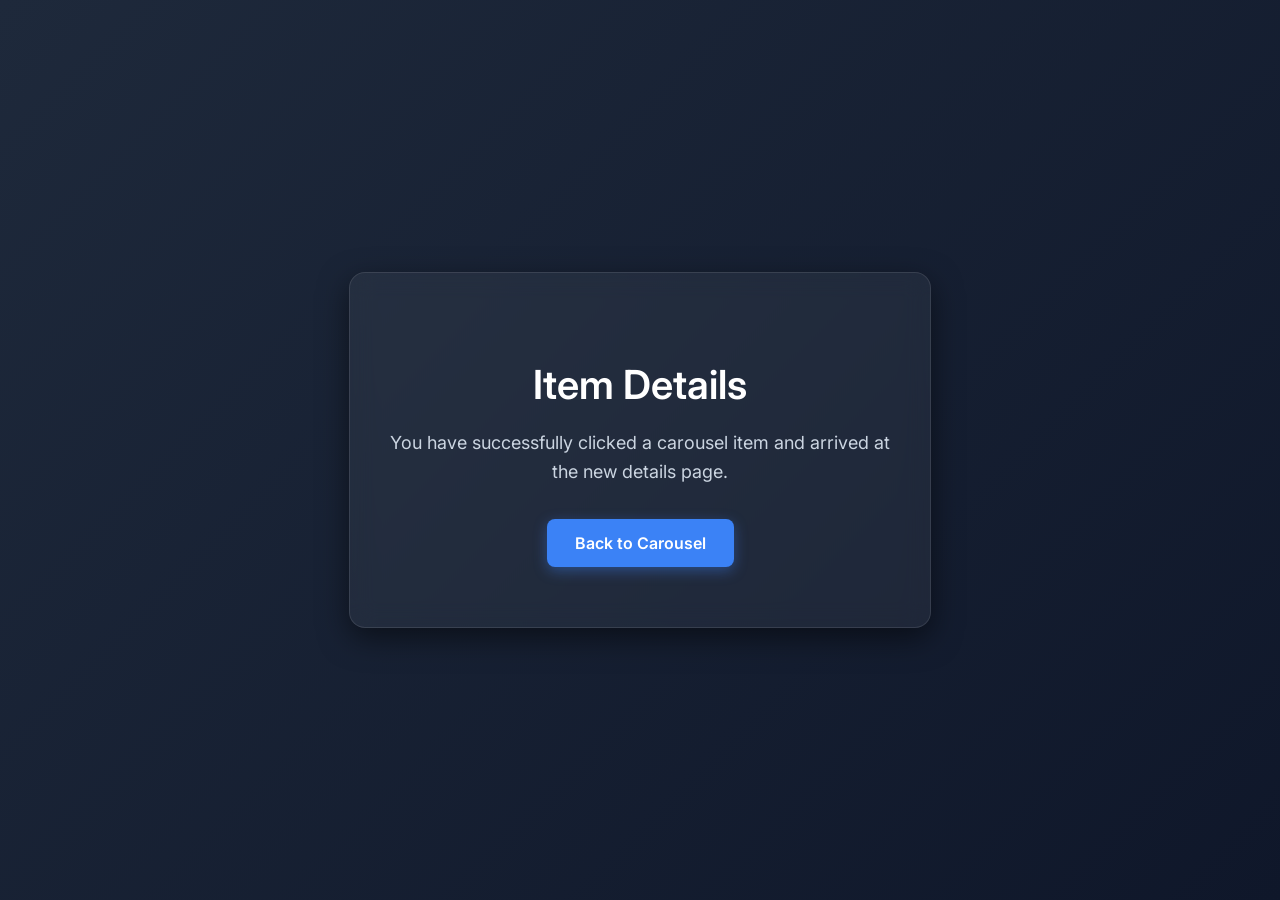
<file: details.html>
<!DOCTYPE html>
<html lang="en">
<head>
    <meta charset="UTF-8">
    <meta name="viewport" content="width=device-width, initial-scale=1.0">
    <title>Details Page</title>
    <style>
        @import url('https://fonts.googleapis.com/css2?family=Inter:wght@400;600&display=swap');

        body {
            margin: 0;
            padding: 0;
            display: flex;
            align-items: center;
            justify-content: center;
            height: 100vh;
            background: linear-gradient(135deg, #1e293b 0%, #0f172a 100%);
            font-family: 'Inter', sans-serif;
            color: #f8fafc;
            text-align: center;
        }
        .content {
            background: rgba(255, 255, 255, 0.05);
            backdrop-filter: blur(12px);
            padding: 60px 40px;
            border-radius: 16px;
            border: 1px solid rgba(255, 255, 255, 0.1);
            box-shadow: 0 10px 30px rgba(0, 0, 0, 0.5);
            max-width: 500px;
        }
        h1 {
            font-size: 2.5rem;
            margin-bottom: 20px;
            font-weight: 600;
            color: #fff;
        }
        p {
            font-size: 1.125rem;
            color: #cbd5e1;
            margin-bottom: 32px;
            line-height: 1.6;
        }
        a {
            display: inline-block;
            padding: 14px 28px;
            background: #3b82f6;
            color: #fff;
            text-decoration: none;
            border-radius: 8px;
            font-weight: 600;
            transition: all 0.3s ease;
            box-shadow: 0 4px 14px rgba(59, 130, 246, 0.4);
        }
        a:hover {
            background: #2563eb;
            transform: translateY(-2px);
            box-shadow: 0 6px 20px rgba(59, 130, 246, 0.6);
        }
        a:active {
            transform: translateY(0);
        }
    </style>
</head>
<body>
    <div class="content">
        <h1>Item Details</h1>
        <p>You have successfully clicked a carousel item and arrived at the new details page.</p>
        <a href="carousel.html">Back to Carousel</a>
    </div>
</body>
</html>
</file>
<file: cake.css>
@import url('https://fonts.googleapis.com/css2?family=Dancing+Script:wght@700&family=Inter:wght@400;600;700&display=swap');

*,
*::before,
*::after {
    margin: 0;
    padding: 0;
    box-sizing: border-box;
}

body {
    background-color: #090514;
    font-family: 'Inter', sans-serif;
    color: #f8fafc;
    overflow-x: hidden;
}

.cake-page {
    display: flex;
    flex-direction: column;
    align-items: center;
    justify-content: center;
    min-height: 100vh;
    width: 100%;
    background: radial-gradient(circle at center, #1a153b 0%, #06040d 100%);
    padding: 20px;
}

.header {
    text-align: center;
    margin-bottom: 3rem;
    z-index: 10;
}

.title {
    font-family: 'Dancing Script', cursive;
    font-size: 2.8rem;
    color: #ffd700;
    text-shadow: 0 0 10px rgba(255, 215, 0, 0.4), 0 0 20px rgba(255, 105, 180, 0.3);
    margin-bottom: 0.75rem;
    animation: floatTitle 4s ease-in-out infinite alternate;
}

@keyframes floatTitle {
    0% { transform: translateY(0); }
    100% { transform: translateY(-8px); }
}

.counter-display {
    font-size: 1.1rem;
    color: #cbd5e1;
    font-weight: 500;
    background: rgba(255, 255, 255, 0.05);
    padding: 8px 18px;
    border-radius: 20px;
    border: 1px solid rgba(255, 255, 255, 0.1);
    backdrop-filter: blur(10px);
    display: inline-block;
}

.counter-display span {
    color: #ff69b4;
    font-weight: 700;
    font-size: 1.3rem;
    text-shadow: 0 0 10px rgba(255, 105, 180, 0.5);
    margin-left: 4px;
}

/* Cake Structure CSS */
.cake-area {
    position: relative;
    display: flex;
    flex-direction: column;
    align-items: center;
    justify-content: flex-end;
    width: 320px;
    height: 320px;
    margin-top: 1rem;
}

.cake {
    position: relative;
    width: 100%;
    display: flex;
    flex-direction: column;
    align-items: center;
    justify-content: flex-end;
    margin-bottom: -5px;
}

.cake-tier {
    position: relative;
    border-radius: 16px 16px 8px 8px;
    box-shadow: 
        inset 0 4px 6px rgba(255, 255, 255, 0.35), 
        inset 0 -6px 10px rgba(0, 0, 0, 0.3),
        0 6px 15px rgba(0, 0, 0, 0.4);
    transition: all 0.3s ease;
}

/* Top Tier */
.tier-top {
    width: 140px;
    height: 55px;
    background: linear-gradient(to right, #d4418e 0%, #ff8db2 50%, #d4418e 100%);
    z-index: 3;
    margin-bottom: -8px;
}

/* Middle Tier */
.tier-middle {
    width: 200px;
    height: 65px;
    background: linear-gradient(to right, #8a2387 0%, #e94057 50%, #8a2387 100%);
    z-index: 2;
    margin-bottom: -8px;
}

/* Bottom Tier */
.tier-bottom {
    width: 260px;
    height: 75px;
    background: linear-gradient(to right, #2c0b30 0%, #631d68 50%, #2c0b30 100%);
    z-index: 1;
}

/* Drip Frosting on Tiers */
.frosting {
    position: absolute;
    top: 0;
    left: 0;
    width: 100%;
    height: 18px;
    background: #ffffff;
    border-radius: 16px 16px 0 0;
    box-shadow: inset 0 2px 4px rgba(255,255,255,0.8), 0 2px 4px rgba(0,0,0,0.15);
}

.frosting::after {
    content: "";
    position: absolute;
    bottom: -10px;
    left: 0;
    width: 100%;
    height: 12px;
    background-image: radial-gradient(circle at 10px 0, #ffffff 10px, transparent 11px);
    background-size: 20px 20px;
    background-repeat: repeat-x;
}

/* Sprinkles on the Cake Body */
.sprinkles-container {
    position: absolute;
    inset: 15px 10px 5px;
    pointer-events: none;
    overflow: hidden;
}

.sprinkle {
    position: absolute;
    width: 4px;
    height: 8px;
    border-radius: 2px;
    opacity: 0.85;
    box-shadow: 0 1px 2px rgba(0,0,0,0.2);
}

.sprinkle:nth-child(3n) { background-color: #ffd700; transform: rotate(15deg); }
.sprinkle:nth-child(3n+1) { background-color: #00e5ff; transform: rotate(-35deg); }
.sprinkle:nth-child(3n+2) { background-color: #ff007f; transform: rotate(45deg); }

/* Stand */
.cake-stand {
    width: 290px;
    height: 15px;
    background: linear-gradient(to right, #cfd8dc 0%, #eceff1 50%, #cfd8dc 100%);
    border-radius: 10px;
    box-shadow: 0 6px 15px rgba(0, 0, 0, 0.5);
    z-index: 0;
    position: relative;
}

.cake-stand::after {
    content: "";
    position: absolute;
    top: 15px;
    left: 50%;
    transform: translateX(-50%);
    width: 90px;
    height: 40px;
    background: linear-gradient(to right, #b0bec5 0%, #eceff1 50%, #b0bec5 100%);
    clip-path: polygon(15% 0%, 85% 0%, 100% 100%, 0% 100%);
    box-shadow: 0 4px 10px rgba(0, 0, 0, 0.4);
}

/* Candles Styling */
.candles-container {
    position: absolute;
    top: 0; /* Align with the top of the top tier */
    left: 0;
    width: 100%;
    height: 0;
    z-index: 10;
}

.candle {
    position: absolute;
    width: 9px;
    height: 44px;
    background: linear-gradient(to right, var(--candle-color, #ff6b6b) 0%, #ffffff 45%, var(--candle-color, #ff6b6b) 100%);
    border-radius: 4px 4px 0 0;
    box-shadow: 0 2px 5px rgba(0, 0, 0, 0.35);
    transform-origin: bottom center;
    transition: all 0.3s ease;
}

.wick {
    position: absolute;
    top: -7px;
    left: 50%;
    transform: translateX(-50%);
    width: 2px;
    height: 7px;
    background: #374151;
    border-radius: 1px;
    transition: background-color 0.4s ease;
}

.flame {
    position: absolute;
    top: -33px;
    left: 50%;
    transform: translateX(-50%);
    width: 16px;
    height: 28px;
    cursor: pointer;
    z-index: 15;
    transform-origin: center bottom;
    animation: flicker 1.5s ease-in-out infinite alternate;
    transition: opacity 0.6s cubic-bezier(0.4, 0, 0.2, 1), transform 0.6s cubic-bezier(0.4, 0, 0.2, 1);
}

/* Glow under the flame */
.flame::before {
    content: "";
    position: absolute;
    bottom: -6px;
    left: 50%;
    transform: translateX(-50%);
    width: 44px;
    height: 44px;
    background: radial-gradient(circle, rgba(255, 166, 0, 0.35) 0%, rgba(255, 166, 0, 0) 70%);
    border-radius: 50%;
    pointer-events: none;
    z-index: -1;
    transition: opacity 0.6s ease;
}

/* Realistic Flame Layers */
.flame-red {
    width: 16px;
    height: 24px;
    background: radial-gradient(circle at bottom, #ff3d00 15%, rgba(255, 61, 0, 0) 80%);
    border-radius: 50% 50% 20% 20%;
    position: absolute;
    bottom: 0;
    filter: blur(0.5px);
}

.flame-orange {
    width: 12px;
    height: 19px;
    background: radial-gradient(circle at bottom, #ff9100 20%, rgba(255, 145, 0, 0) 80%);
    border-radius: 50% 50% 20% 20%;
    position: absolute;
    bottom: 2px;
    left: 2px;
    filter: blur(0.3px);
}

.flame-yellow {
    width: 8px;
    height: 14px;
    background: radial-gradient(circle at bottom, #ffea00 25%, rgba(255, 234, 0, 0) 80%);
    border-radius: 50% 50% 20% 20%;
    position: absolute;
    bottom: 4px;
    left: 4px;
}

.flame-white {
    width: 4px;
    height: 8px;
    background: #ffffff;
    border-radius: 50% 50% 20% 20%;
    position: absolute;
    bottom: 6px;
    left: 6px;
}

.flame-blue {
    width: 8px;
    height: 5px;
    background: #2979ff;
    border-radius: 50% 50% 0 0;
    position: absolute;
    bottom: 0;
    left: 4px;
    opacity: 0.85;
}

/* Extinguished State */
.flame.extinguished {
    opacity: 0;
    transform: translateX(-50%) scale(0);
    pointer-events: none;
}

.flame.extinguished::before {
    opacity: 0;
}

/* Smoke puff animation */
.smoke {
    position: absolute;
    top: -12px;
    left: 50%;
    transform: translateX(-50%);
    width: 4px;
    height: 4px;
    background: rgba(200, 200, 200, 0.75);
    border-radius: 50%;
    pointer-events: none;
    opacity: 0;
}

.smoke.active {
    animation: smokeRise 1.4s cubic-bezier(0.16, 1, 0.3, 1) forwards;
}

@keyframes smokeRise {
    0% {
        transform: translateX(-50%) translateY(0) scale(1);
        opacity: 0.8;
        filter: blur(0.5px);
    }
    25% {
        transform: translateX(-35%) translateY(-15px) scale(2.8);
        opacity: 0.55;
        filter: blur(1.5px);
    }
    60% {
        transform: translateX(-65%) translateY(-35px) scale(4.5);
        opacity: 0.25;
        filter: blur(3.5px);
    }
    100% {
        transform: translateX(-50%) translateY(-60px) scale(6.5);
        opacity: 0;
        filter: blur(6px);
    }
}

@keyframes flicker {
    0% { transform: translateX(-50%) rotate(-1.5deg) scaleY(0.95); }
    20% { transform: translateX(-50%) rotate(1deg) scaleY(1.05) scaleX(1.02); }
    40% { transform: translateX(-50%) rotate(-1deg) scaleY(0.98) scaleX(0.98); }
    60% { transform: translateX(-50%) rotate(1.8deg) scaleY(1.03); }
    80% { transform: translateX(-50%) rotate(-1.8deg) scaleY(0.97) scaleX(1.03); }
    100% { transform: translateX(-50%) rotate(0deg) scaleY(1) scaleX(1); }
}

/* Responsive adjustments */
@media (max-width: 480px) {
    .title {
        font-size: 2.1rem;
        padding: 0 10px;
    }
    
    .cake-area {
        width: 280px;
        height: 280px;
    }
    
    .tier-top {
        width: 120px;
        height: 48px;
    }
    
    .tier-middle {
        width: 170px;
        height: 56px;
    }
    
    .tier-bottom {
        width: 220px;
        height: 64px;
    }
    
    .cake-stand {
        width: 250px;
        height: 12px;
    }
    
    .cake-stand::after {
        width: 80px;
        height: 32px;
        top: 12px;
    }
}
</file>
<file: circle.css>
.circular-gallery {
  width: 100%;
  height: 100%;
  overflow: hidden;
  cursor: grab;
}

.circular-gallery:active {
  cursor: grabbing;
}

.circular-gallery:focus-visible {
  outline: 2px solid #fff;
  outline-offset: 4px;
}
</file>
